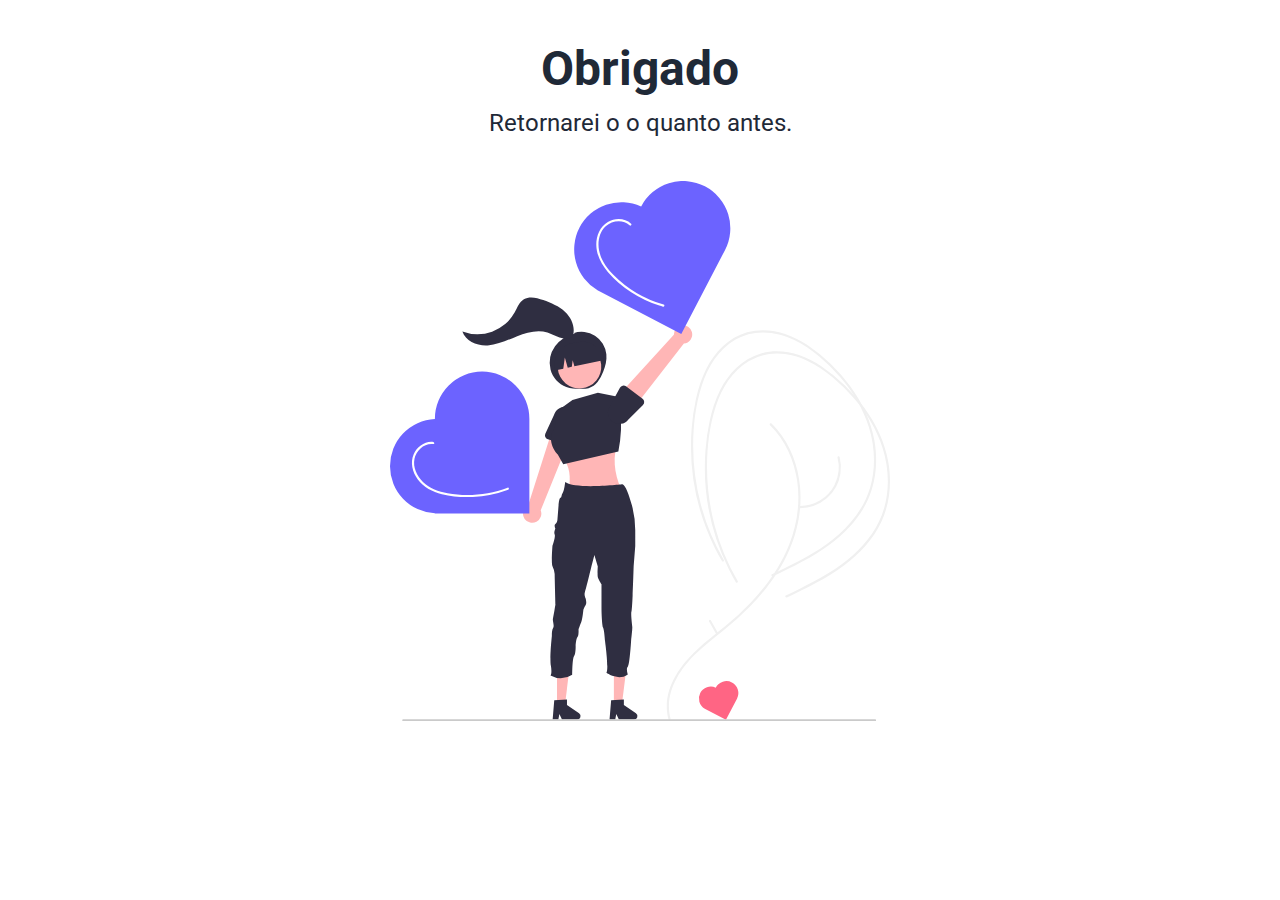
<file: paginas/obrigado.html>
<!DOCTYPE html>
<html lang="pt-br">
  <head>
    <meta charset="UTF-8" />
    <meta http-equiv="X-UA-Compatible" content="IE=edge" />
    <meta name="viewport" content="width=device-width, initial-scale=1.0" />
    <title>Obrigado</title>
    <link rel="stylesheet" href="../styles/obrigado.css" />
    <link rel="preconnect" href="https://fonts.googleapis.com" />
    <link rel="preconnect" href="https://fonts.gstatic.com" crossorigin />
    <link
      href="https://fonts.googleapis.com/css2?family=Roboto:wght@400;500;700&display=swap"
      rel="stylesheet"
    />
  </head>
  <body class="container">
    <h1 class="title">Obrigado</h1>
    <p class="text">Retornarei o o quanto antes.</p>
    <img class="img" src="../imgs/undraw_super_thank_you_re_f8bo.svg" alt="" />
  </body>
</html>
</file>
<file: styles/obrigado.css>
.container {
  display: flex;
  flex-direction: column;
  justify-content: center;
  align-items: center;
  font-family: "Roboto", sans-serif;
}

.title {
  font-size: 3rem;
  color: #1f2937;
}

.text {
  font-size: 1.5rem;
  margin-top: -20px;
  color: #1f2937;
}

.img {
  width: 500px;
  margin-top: 20px;
}
</file>
